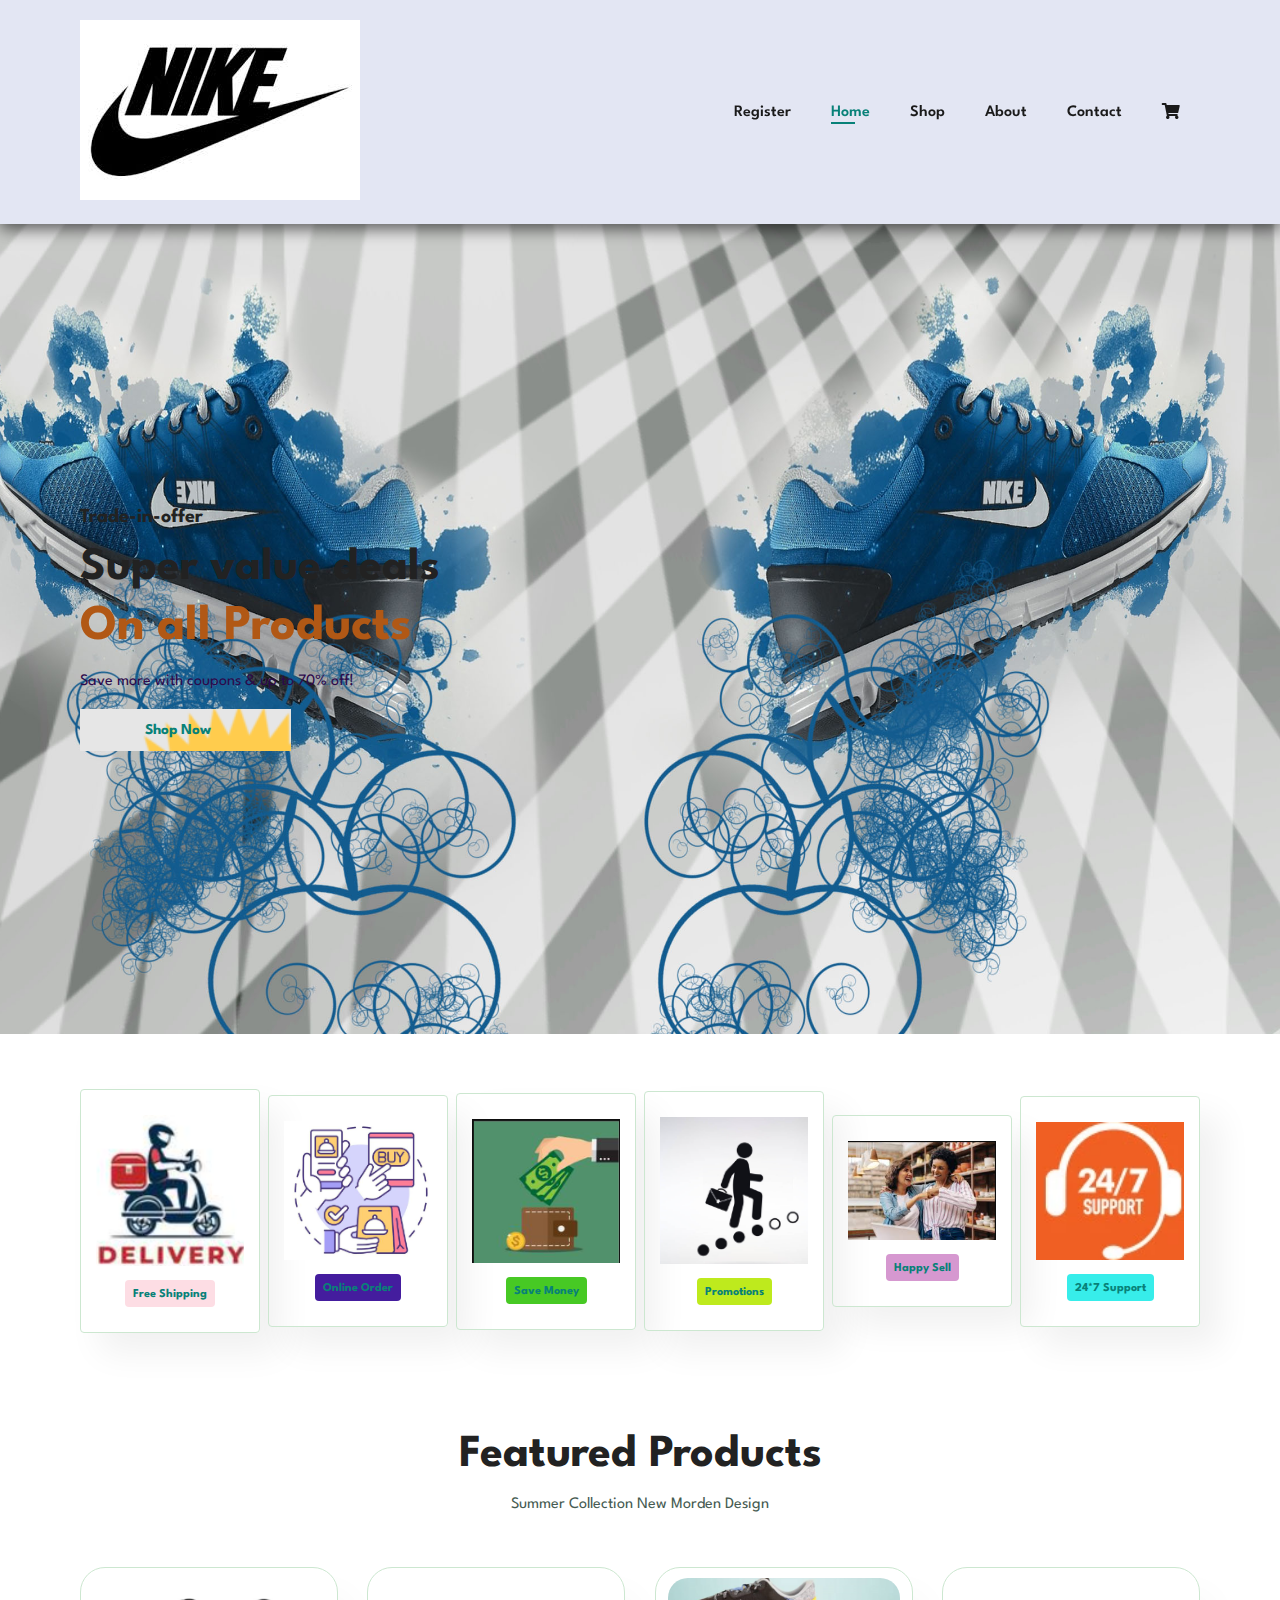
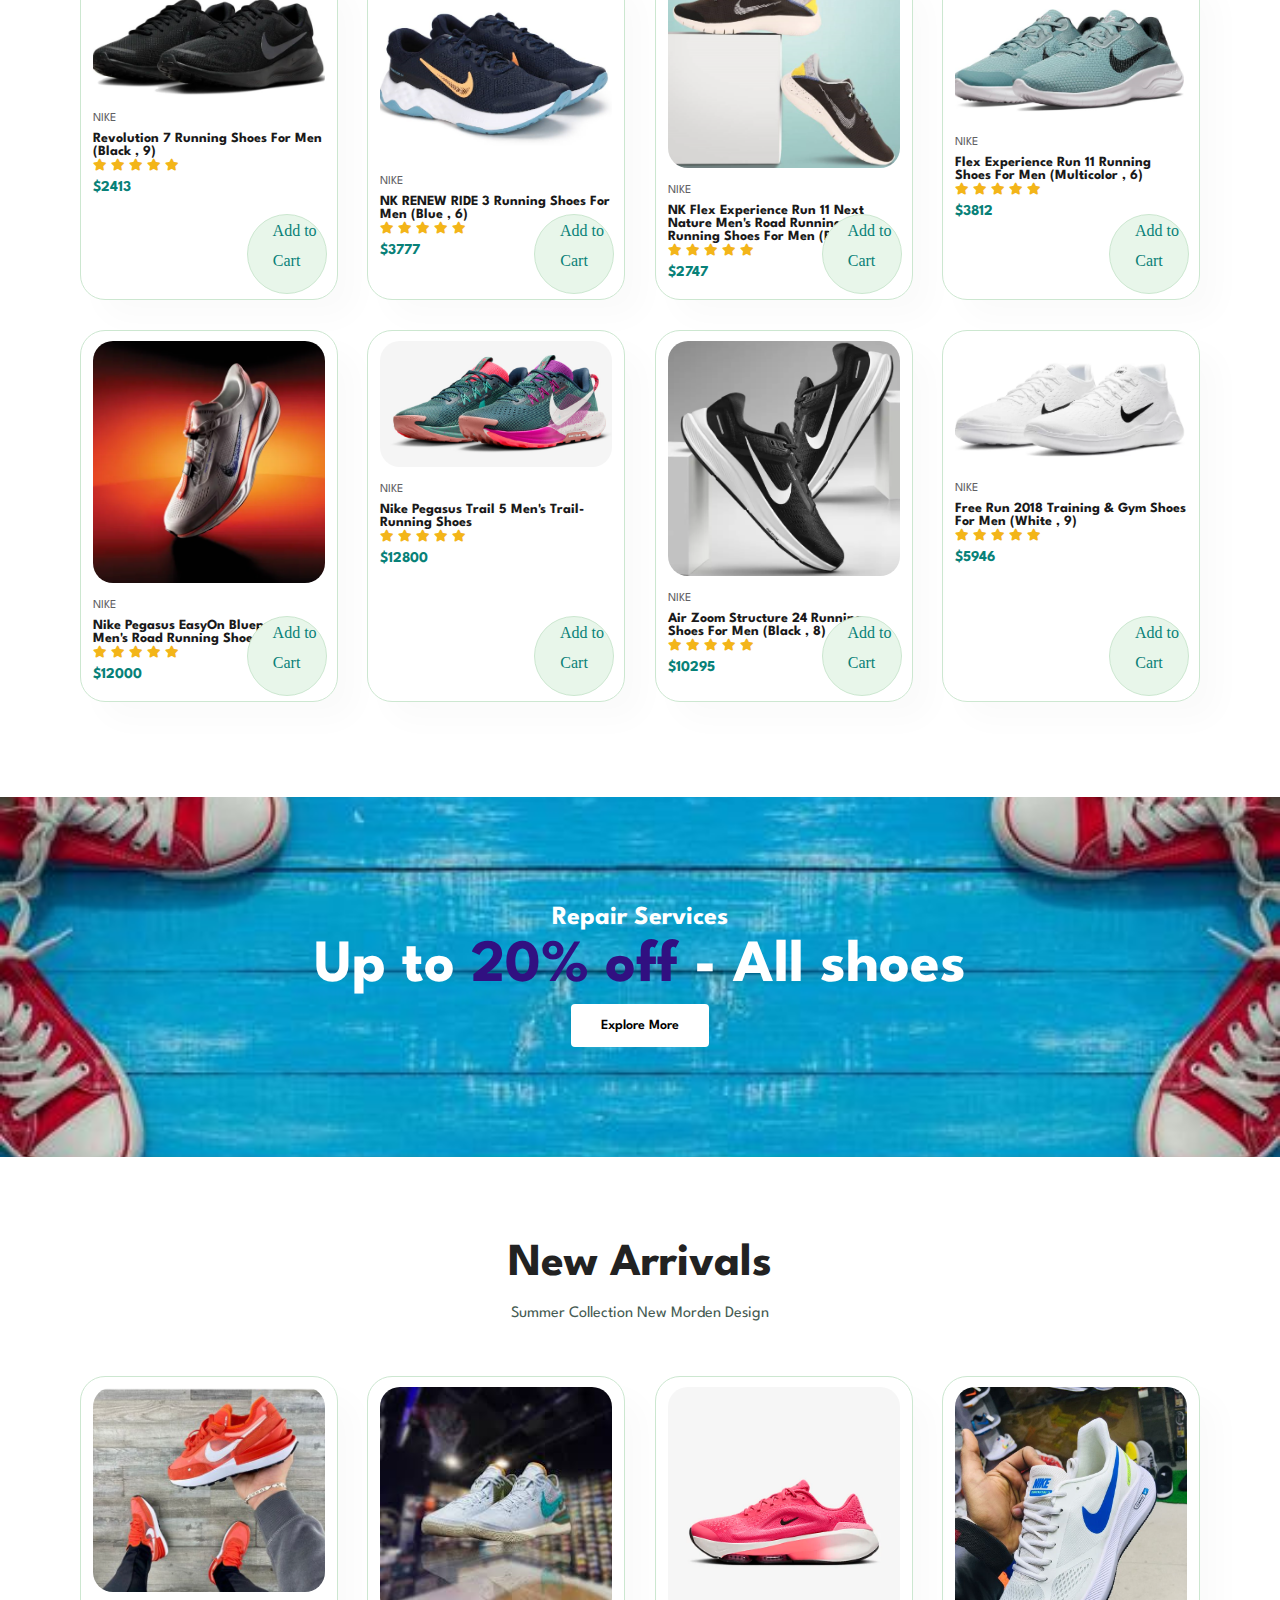
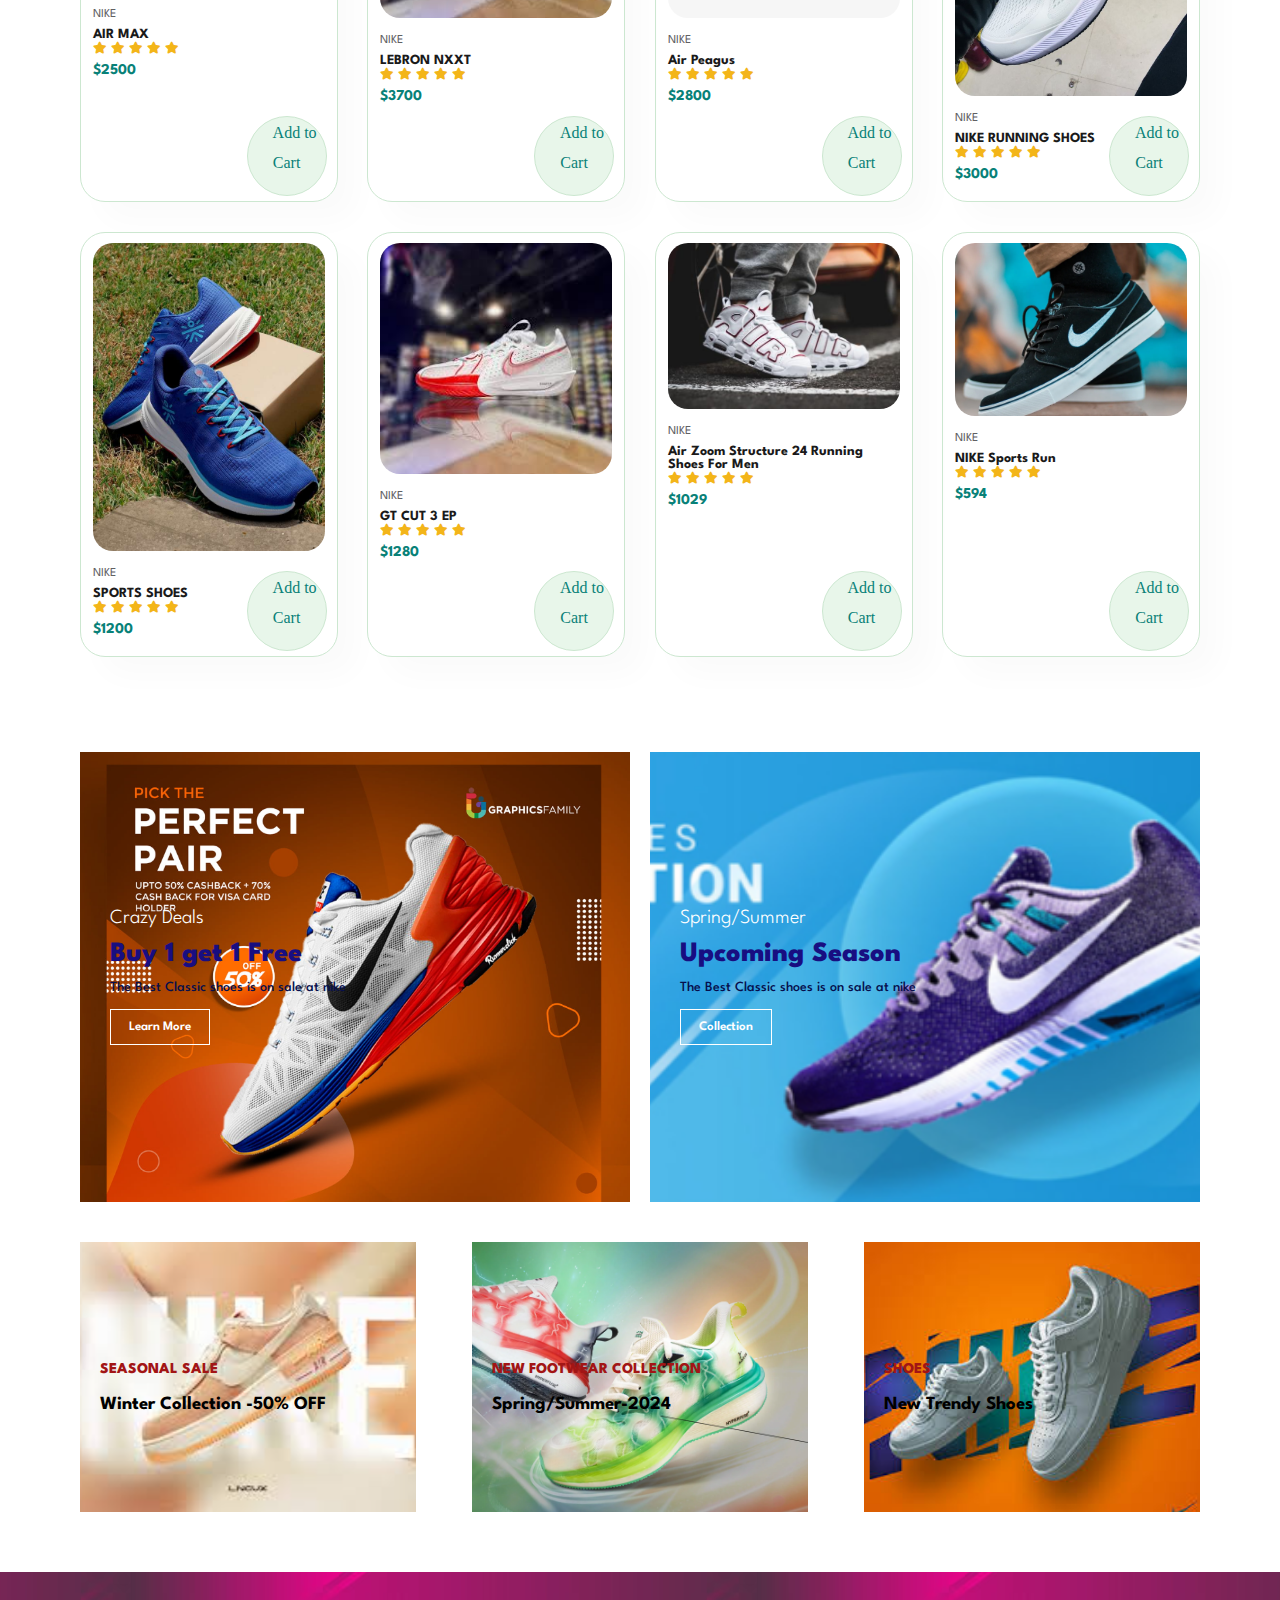
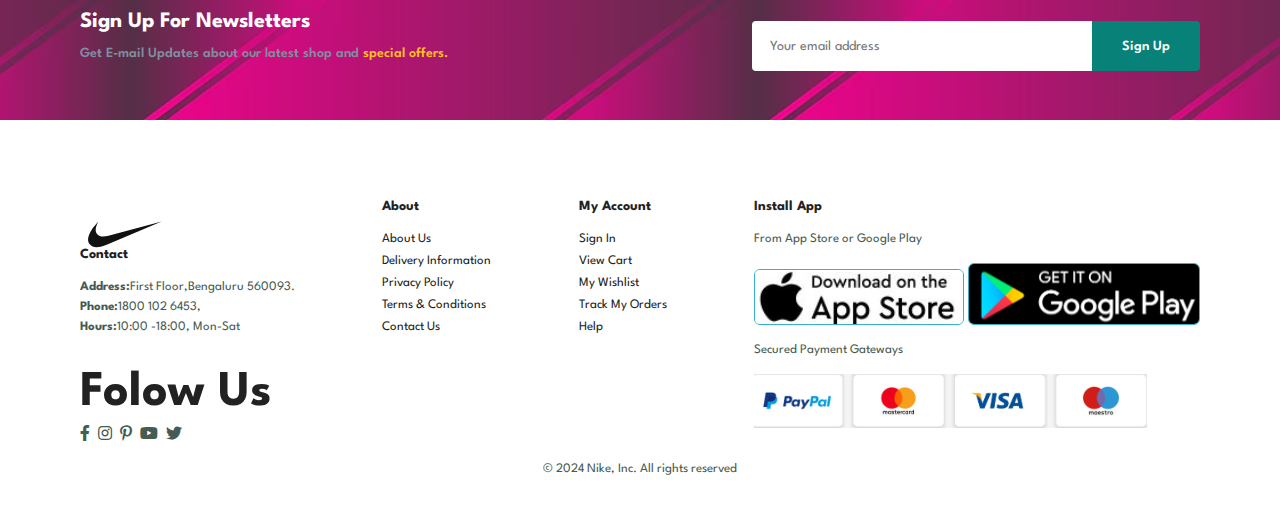
<file: index.html>
<!DOCTYPE html>
<html lang="en">
<head>
    <meta charset="UTF-8">
    <meta name="viewport" content="width=device-width, initial-scale=1.0">
    <title>Tech2etc Ecommerce</title>
    <link rel="stylesheet" href="https://use.fontawesome.com/releases/v5.15.4/css/all.css"/>
    <link rel="stylesheet" href="style.css">
</head>
<body>

    <section id="header">
        <a href="#"><img src="./img logo.jpeg" class="logo" alt="logo" ></a>

        <div>
            <ul id="navbar">
                <li><a href="register.html">Register</a></li>
                <li><a class="active" href="index.html">Home</a></li>
                <li><a href="shop.html">Shop</a></li>
                <li><a href="about.html">About</a></li>
                <li><a href="contact.html">Contact</a></li>
                <li id="lg-bag"><a href="cart.html"><i class="fa fa-shopping-cart"></i></a></li>
                <a href="#" id="close"><i class="fa fa-times"></i></a>
                
            </ul>
        </div>
        <div id="mobile">
          <a href="cart.html"><i class="fa fa-shopping-cart"></i></a>
          <i id="bar" class="fas fa-outdent"></i>
        </div>
    </section>

    <section id="hero">
        <h4>Trade-in-offer</h4>
        <h2>Super value deals</h2>
        <h1>On all Products</h1>
        <p>Save more with coupons & up to 70% off!</p>
        <button>Shop Now</button>
    </section>

    <section id="feature" class="section-p1">
        <div class="fe-box">
            <img src="./shipping.png" alt="">
            <h6>Free Shipping</h6>
        </div>
        <div class="fe-box">
            <img src="./online.png" alt="">
            <h6>Online Order</h6>
        </div>
        <div class="fe-box">
            <img src="./save.png" alt="">
            <h6>Save Money</h6>
        </div>
        <div class="fe-box">
            <img src="./promotion.png" alt="">
            <h6>Promotions</h6>
        </div>
        <div class="fe-box">
            <img src="./sell.png" alt="">
            <h6>Happy Sell</h6>
        </div>
        <div class="fe-box">
            <img src="./24 support.png" alt="">
            <h6>24*7 Support</h6>
        </div>
    </section>

    <section id="product1" class="section-p1">
        <h2>Featured Products</h2>
        <p>Summer Collection New Morden Design</p>
        <div class="pro-container">
            <div class="pro">
              <img src="./d1.png" alt="" > 
              <div class="des">
                <span>NIKE</span>
                <h5>Revolution 7 Running Shoes For Men  (Black , 9)</h5>
                <div class="star">
                    <i class="fas fa-star"></i>
                    <i class="fas fa-star"></i>
                    <i class="fas fa-star"></i>
                    <i class="fas fa-star"></i>
                    <i class="fas fa-star"></i>
                </div>
                <h4>$2413</h4>
              </div>
              <a href="#"><i class="fa fa-shopping-cart i">Add to Cart</i></a>
            </div>
            <div class="pro">
                <img src="./d2.png" alt="" > 
                <div class="des">
                  <span>NIKE</span>
                  <h5>NK RENEW RIDE 3 Running Shoes For Men  (Blue , 6)</h5>
                  <div class="star">
                      <i class="fas fa-star"></i>
                      <i class="fas fa-star"></i>
                      <i class="fas fa-star"></i>
                      <i class="fas fa-star"></i>
                      <i class="fas fa-star"></i>
                  </div>
                  <h4>$3777</h4>
                </div>
                <a href="#"><i class="fa fa-shopping-cart i">Add to Cart</i></a>
              </div>
              <div class="pro">
                <img src="./d3.png" alt="" > 
                <div class="des">
                  <span>NIKE</span>
                  <h5>NK Flex Experience Run 11 Next Nature Men's Road Running Shoes Running Shoes For Men  (Brown , 8)</h5>
                  <div class="star">
                      <i class="fas fa-star"></i>
                      <i class="fas fa-star"></i>
                      <i class="fas fa-star"></i>
                      <i class="fas fa-star"></i>
                      <i class="fas fa-star"></i>
                  </div>
                  <h4>$2747</h4>
                </div>
                <a href="#"><i class="fa fa-shopping-cart i">Add to Cart</i></a>
              </div>
              <div class="pro">
                <img src="./d4.png" alt="" > 
                <div class="des">
                  <span>NIKE</span>
                  <h5>Flex Experience Run 11 Running Shoes For Men  (Multicolor , 6)</h5>
                  <div class="star">
                      <i class="fas fa-star"></i>
                      <i class="fas fa-star"></i>
                      <i class="fas fa-star"></i>
                      <i class="fas fa-star"></i>
                      <i class="fas fa-star"></i>
                  </div>
                  <h4>$3812</h4>
                </div>
                <a href="#"><i class="fa fa-shopping-cart i">Add to Cart</i></a>
              </div>
              <div class="pro">
                <img src="./d5.png" alt="" > 
                <div class="des">
                  <span>NIKE</span>
                  <h5>Nike Pegasus EasyOn Blueprint
                    Men's Road Running Shoes</h5>
                  <div class="star">
                      <i class="fas fa-star"></i>
                      <i class="fas fa-star"></i>
                      <i class="fas fa-star"></i>
                      <i class="fas fa-star"></i>
                      <i class="fas fa-star"></i>
                  </div>
                  <h4>$12000</h4>
                </div>
                <a href="#"><i class="fa fa-shopping-cart i">Add to Cart</i></a>
              </div>
              <div class="pro">
                <img src="./d6.png" alt="" > 
                <div class="des">
                  <span>NIKE</span>
                  <h5>Nike Pegasus Trail 5
                    Men's Trail-Running Shoes</h5>
                  <div class="star">
                      <i class="fas fa-star"></i>
                      <i class="fas fa-star"></i>
                      <i class="fas fa-star"></i>
                      <i class="fas fa-star"></i>
                      <i class="fas fa-star"></i>
                  </div>
                  <h4>$12800</h4>
                </div>
                <a href="#"><i class="fa fa-shopping-cart i">Add to Cart</i></a>
              </div>
              <div class="pro">
                <img src="./d7.png" alt="" > 
                <div class="des">
                  <span>NIKE</span>
                  <h5>Air Zoom Structure 24 Running Shoes For Men  (Black , 8)</h5>
                  <div class="star">
                      <i class="fas fa-star"></i>
                      <i class="fas fa-star"></i>
                      <i class="fas fa-star"></i>
                      <i class="fas fa-star"></i>
                      <i class="fas fa-star"></i>
                  </div>
                  <h4>$10295</h4>
                </div>
                <a href="#"><i class="fa fa-shopping-cart i">Add to Cart</i></a>
              </div>
              <div class="pro">
                <img src="./d8.png" alt="" > 
                <div class="des">
                  <span>NIKE</span>
                  <h5>Free Run 2018 Training & Gym Shoes For Men  (White , 9)</h5>
                  <div class="star">
                      <i class="fas fa-star"></i>
                      <i class="fas fa-star"></i>
                      <i class="fas fa-star"></i>
                      <i class="fas fa-star"></i>
                      <i class="fas fa-star"></i>
                  </div>
                  <h4>$5946</h4>
                </div>
                <a href="#"><i class="fa fa-shopping-cart i">Add to Cart</i></a>
              </div>
        </div>
    </section>

    <section id="banner" class="section-m1">
        <h4>Repair Services</h4>
        <h2>Up to <span>20% off</span> - All shoes</h2>
        <button class="normal">Explore More</button>
    </section>

    <section id="product1" class="section-p1">
      <h2>New Arrivals</h2>
      <p>Summer Collection New Morden Design</p>
      <div class="pro-container">
          <div class="pro">
            <img src="./f1.png" alt="" > 
            <div class="des">
              <span>NIKE</span>
              <h5>AIR MAX</h5>
              <div class="star">
                  <i class="fas fa-star"></i>
                  <i class="fas fa-star"></i>
                  <i class="fas fa-star"></i>
                  <i class="fas fa-star"></i>
                  <i class="fas fa-star"></i>
              </div>
              <h4>$2500</h4>
            </div>
            <a href="#"><i class="fa fa-shopping-cart i">Add to Cart</i></a>
          </div>
          <div class="pro">
              <img src="./f2.jpeg" alt="" > 
              <div class="des">
                <span>NIKE</span>
                <h5>LEBRON NXXT</h5>
                <div class="star">
                    <i class="fas fa-star"></i>
                    <i class="fas fa-star"></i>
                    <i class="fas fa-star"></i>
                    <i class="fas fa-star"></i>
                    <i class="fas fa-star"></i>
                </div>
                <h4>$3700</h4>
              </div>
              <a href="#"><i class="fa fa-shopping-cart i">Add to Cart</i></a>
            </div>
            <div class="pro">
              <img src="./f3.png" alt="" > 
              <div class="des">
                <span>NIKE</span>
                <h5>Air Peagus</h5>
                <div class="star">
                    <i class="fas fa-star"></i>
                    <i class="fas fa-star"></i>
                    <i class="fas fa-star"></i>
                    <i class="fas fa-star"></i>
                    <i class="fas fa-star"></i>
                </div>
                <h4>$2800</h4>
              </div>
              <a href="#"><i class="fa fa-shopping-cart i">Add to Cart</i></a>
            </div>
            <div class="pro">
              <img src="./f4.jpg" alt="" > 
              <div class="des">
                <span>NIKE</span>
                <h5>NIKE RUNNING SHOES</h5>
                <div class="star">
                    <i class="fas fa-star"></i>
                    <i class="fas fa-star"></i>
                    <i class="fas fa-star"></i>
                    <i class="fas fa-star"></i>
                    <i class="fas fa-star"></i>
                </div>
                <h4>$3000</h4>
              </div>
              <a href="#"><i class="fa fa-shopping-cart i">Add to Cart</i></a>
            </div>
            <div class="pro">
              <img src="./f5.jpg" alt="" > 
              <div class="des">
                <span>NIKE</span>
                <h5>SPORTS SHOES</h5>
                <div class="star">
                    <i class="fas fa-star"></i>
                    <i class="fas fa-star"></i>
                    <i class="fas fa-star"></i>
                    <i class="fas fa-star"></i>
                    <i class="fas fa-star"></i>
                </div>
                <h4>$1200</h4>
              </div>
              <a href="#"><i class="fa fa-shopping-cart i">Add to Cart</i></a>
            </div>
            <div class="pro">
              <img src="./f6.jpeg" alt="" > 
              <div class="des">
                <span>NIKE</span>
                <h5>GT CUT 3 EP</h5>
                <div class="star">
                    <i class="fas fa-star"></i>
                    <i class="fas fa-star"></i>
                    <i class="fas fa-star"></i>
                    <i class="fas fa-star"></i>
                    <i class="fas fa-star"></i>
                </div>
                <h4>$1280</h4>
              </div>
              <a href="#"><i class="fa fa-shopping-cart i">Add to Cart</i></a>
            </div>
            <div class="pro">
              <img src="./f7.jpg" alt="" > 
              <div class="des">
                <span>NIKE</span>
                <h5>Air Zoom Structure 24 Running Shoes For Men </h5>
                <div class="star">
                    <i class="fas fa-star"></i>
                    <i class="fas fa-star"></i>
                    <i class="fas fa-star"></i>
                    <i class="fas fa-star"></i>
                    <i class="fas fa-star"></i>
                </div>
                <h4>$1029</h4>
              </div>
              <a href="#"><i class="fa fa-shopping-cart i">Add to Cart</i></a>
            </div>
            <div class="pro">
              <img src="./f8.webp" alt="" > 
              <div class="des">
                <span>NIKE</span>
                <h5>NIKE Sports Run</h5>
                <div class="star">
                    <i class="fas fa-star"></i>
                    <i class="fas fa-star"></i>
                    <i class="fas fa-star"></i>
                    <i class="fas fa-star"></i>
                    <i class="fas fa-star"></i>
                </div>
                <h4>$594</h4>
              </div>
              <a href="#"><i class="fa fa-shopping-cart i">Add to Cart</i></a>
            </div>
      </div>
  </section>

  <section id="sm-banner" class="section-p1">
    <div class="banner-box">
      <h4>Crazy Deals</h4>
      <h2>Buy 1 get 1 Free</h2>
      <span>The Best Classic shoes is on sale at nike</span>
      <button class="white">Learn More</button>
    </div>
    <div class="banner-box banner-box2">
      <h4>Spring/Summer</h4>
      <h2>Upcoming Season</h2>
      <span>The Best Classic shoes is on sale at nike</span>
      <button class="white">Collection</button>
    </div>
  </section>

  <section id="banner3">
    <div class="banner-box">
      <h2>SEASONAL SALE</h2>
      <h3>Winter Collection -50% OFF</h3>
    </div>
    <div class="banner-box banner-box2">
      <h2>NEW FOOTWEAR COLLECTION</h2>
      <h3>Spring/Summer-2024</h3>
    </div>
    <div class="banner-box banner-box3">
      <h2>SHOES</h2>
      <h3>New Trendy Shoes</h3>
    </div>
  </section>

  <section id="newsletter" class="section-p1 section-m1">
    <div class="newstext">
      <h4>Sign Up For Newsletters</h4>
      <p>Get E-mail Updates about our latest shop and <span>special offers.</span></p>
    </div>
    <div class="form">
      <input type="text" placeholder="Your email address">
      <button class="normal">Sign Up</button>
    </div>
  </section>

  <footer class="section-p1">
    <div class="col">
      <img src="./nikegl.png" alt="">
      <h4>Contact</h4>
      <p><strong>Address:</strong>First Floor,Bengaluru 560093.</p>
      <p><strong>Phone:</strong>1800 102 6453, </p>
      <p><strong>Hours:</strong>10:00 -18:00, Mon-Sat</p>
      <div class="follow">
        <h1>Folow Us</h1>
        <div class="icon">
          <i class="fab fa-facebook-f"></i>
          <i class="fab fa-instagram"></i>
          <i class="fab fa-pinterest-p"></i>
          <i class="fab fa-youtube"></i>
          <i class="fab fa-twitter"></i>
        </div>
      </div>
    </div>

        <div class="col">
          <h4>About</h4>
          <a href="#">About Us</a>
          <a href="#">Delivery Information</a>
          <a href="#">Privacy Policy</a>
          <a href="#">Terms & Conditions</a>
          <a href="#">Contact Us</a>
        </div>
        <div class="col">
          <h4>My Account</h4>
          <a href="#">Sign In</a>
          <a href="#">View Cart</a>
          <a href="#">My Wishlist</a>
          <a href="#">Track My Orders</a>
          <a href="#">Help </a>
        </div>

        <div class="col install">
          <h4>Install App</h4>
          <p>From App Store or Google Play</p>
          <div class="row">
            <img class="app"src="./appstore.png" alt="">
            <img src="./playstore.png" alt="">
            
          </div>
          <p>Secured Payment Gateways </p>
          <img src="./pay.png" alt="">
        </div>

        <div class="copyright">
         <p>© 2024 Nike, Inc. All rights reserved</p>
        </div>



  </footer>


    <script src="script.js"></script>
</body>
</html>
</file>
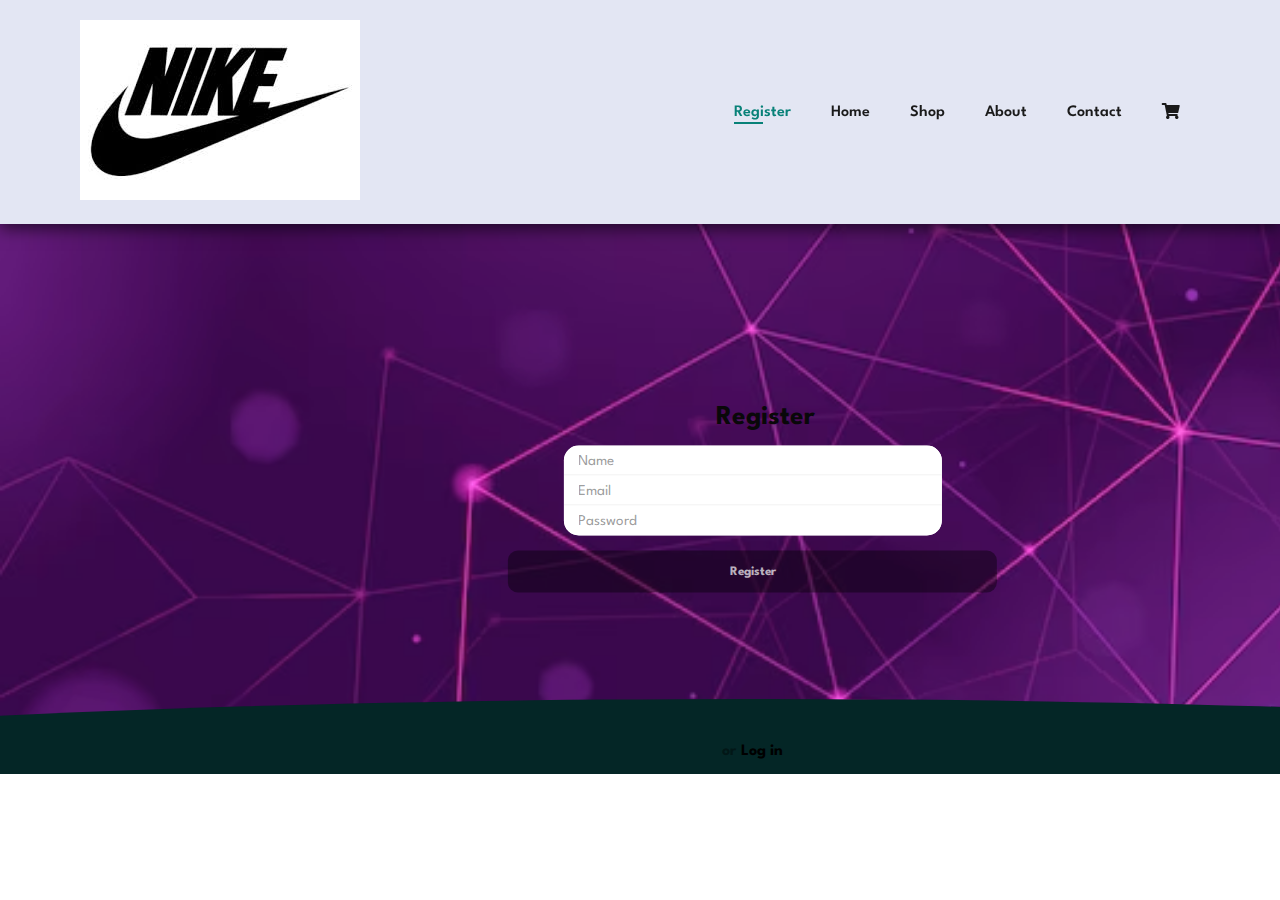
<file: register.html>
<!DOCTYPE html>
<html lang="en">
<head>
    <meta charset="UTF-8">
    <meta name="viewport" content="width=device-width, initial-scale=1.0">
    <title>Tech2etc Ecommerce</title>
    <link rel="stylesheet" href="https://use.fontawesome.com/releases/v5.15.4/css/all.css"/>
    <link rel="stylesheet" href="style.css">
</head>
<body>

    <section id="header">
        <a href="#"><img src="./img logo.jpeg" class="logo" alt="logo" ></a>

        <div>
            <ul id="navbar">
                <li><a class="active" href="register.html">Register</a></li>
                <li><a href="index.html">Home</a></li>
                <li><a href="shop.html">Shop</a></li>
                <li><a href="about.html">About</a></li>
                <li><a href="contact.html">Contact</a></li>
                <li id="lg-bag"><a href="cart.html"><i class="fa fa-shopping-cart"></i></a></li>
                <a href="#" id="close"><i
                     class="fa fa-times"></i></a>
                        
            </ul>
        </div>
        <div id="mobile">
          <a href="cart.html"><i class="fa fa-shopping-cart"></i></a>
          <i id="bar" class="fas fa-outdent"></i>
        </div>

    </section>

    <section>
        <div class="form-structor">
            <div class="signup">
                <h2 class="form-title" id="signup"><span>or</span>Register</h2>
                <div class="form-holder">
                    <input type="text" class="input" placeholder="Name" />
                    <input type="email" class="input" placeholder="Email" />
                    <input type="password" class="input" placeholder="Password" />
                </div>
                <button class="submit-btn">Register</button>
            </div>
            <div class="login slide-up">
                <div class="center">
                    <h2 class="form-title" id="login"><span>or</span>Log in</h2>
                    <div class="form-holder">
                        <input type="email" id="email" class="input" placeholder="Email" />
                        <input type="password" id="password" class="input" placeholder="Password" />
                    </div>
                    <button class="submit-btn">Log in</button>
                </div>
            </div>
        </div>
    </section>

    <script src="script.js"></script>
</body>
</file>
<file: style.css>
@import url('http://fonts.googleapis.com/css?family=Spartan:wght@100;200;300;400;500;600;700;800;900&display=swap');
* {
    margin:0;
    padding: 0;
    box-sizing: border-box;
    font-family: 'Spartan',sans-serif;
}

h1{
    font-size: 50px;
    line-height:64px;
    color: #222;
}
h2{
    font-size: 46px;
    line-height:54px;
    color: #222;
}
h4{
    font-size: 20px;
    color: #222;
}
h6{
    font-size: 12px;
    font-weight: 700;
}
p{
    font-size: 16px;
    margin:15px 0 20px 0;
    color: #465b52;
}

.section-p1{
    padding: 40px 80px;
}

.section-m1{
    margin: 40px 0;
}

button.normal{
    font-size: 14px;
    font-weight: 600;
    padding: 15px 30px;
    color: black;
    background-color: white;
    border-radius: 4px;
    cursor: pointer;
    border: none;
    outline: none;
    transition: 0.2s;
}

button.white{
    font-size: 13px;
    font-weight: 600;
    padding: 11px 18px;
    color: white;
    background-color: transparent;
    cursor: pointer;
    border: 1px solid white;
    outline: none;
    transition: 0.2s;
}


body{
    width:100%;
}



/* Header Start */
#header{
    display: flex;
    align-items: center;
    justify-content: space-between;
    padding: 20px 80px;
    background: rgb(227, 230, 243);
    box-shadow: 0 5px 15px rgba(0, 0, 0, 0.6);
    z-index: 999;
    position: sticky;
    top: 0;
    left: 0;
}

#navbar {
    display: flex;
    align-items: center;
    justify-content: center;
}

#navbar li{
    list-style: none;
    padding: 0 20px;
    position: relative;
}

#navbar li a{
    text-decoration: none;
    font-size: 16px;
    font-weight: 600;
    color: #1a1a1a;
    transition: 0.3s ease;
}

#navbar li a:hover,
#navbar li a.active{
    color:#088178;
}

#navbar li a.active::after,
#navbar li a:hover::after{
    content:"";
    width: 30%;
    height:2px;
    background:#088178;
    position: absolute;
    bottom: -4px;
    left: 20px; 
}
#mobile{
    display: none;
    align-items: center;
}
#close{
    display: none;
}

/*Home Page*/
#hero{
    background-image: url("./nik\ background.jpg");
    height: 90vh;
    width: 100%;
    background-size: cover;
    background-position: top 25% right 0;
    padding: 0 80px;
    display: flex;
    flex-direction: column;
    align-items: flex-start;
    justify-content: center;
}
#hero h4{
    padding-bottom: 15px;
}
#hero h1{
    color: #b15815;
}
#hero p{
    color: #2d094b;
}

#hero button{
    background-image: url("./shop\ now.png");
    background-color: transparent;
    color: #088178;
    border: 0;
    padding: 14px 80px 14px 65px;
    background-repeat: no-repeat;
    cursor: pointer;
    font-weight: 700;
    font-size: 15px;
}
#feature{
    display: flex;
    align-items: center;
    justify-content: space-between;
    flex-wrap: wrap;
}

#feature .fe-box {
    width: 180px;
    text-align: center;
    padding: 25px 15px;
    box-shadow: 20px 20px 34px rgb(0, 0, 0, 0.06);
    border: 1px solid #cce7d0;
    border-radius: 4px;
    margin: 15px 0;
}

#feature .fe-box:hover{
    box-shadow: 10px 10px 54px  rgb(79, 62, 221, 0.1);
}

#feature .fe-box img{
    width: 100%;
    margin-bottom: 10px;
}

#feature .fe-box h6{
    display: inline-block;
    padding: 9px 8px 6px 8px;
    line-height: 1;
    border-radius: 4px;
    color: #088178;
    background-color: #fddde4;
}

#feature .fe-box:nth-child(2) h6 {
    background-color: #441d9e
}
#feature .fe-box:nth-child(3) h6 {
    background-color: #47c924
}
#feature .fe-box:nth-child(4) h6 {
    background-color: #beea1d
}
#feature .fe-box:nth-child(5) h6 {
    background-color: #d698d0
}
#feature .fe-box:nth-child(6) h6 {
    background-color: #37edea
}

#product1 {
    text-align: center;
}

#product1 .pro-container{
    display: flex;
    justify-content: space-between;
    padding-top: 20px;
    flex-wrap: wrap;
}

#product1 .pro{
    width: 23%;
    min-width: 250px;
    padding: 10px 12px;
    border: 1px solid #cce7d0;
    border-radius: 25px;
    cursor: pointer;
    box-shadow: 20px 20px 30px rgb(0, 0, 0, 0.02);
    margin: 15px 0;
    transition: 0.2s ease;
    position: relative;
}

#product1 .pro:hover{
    box-shadow: 20px 20px 30px rgb(0, 0, 0, 0.06);;
}

#product1 .pro img{
    width: 100%;
    border-radius: 20px;
}

#product1 .pro .des{
    text-align: start;
    padding: 10px 0;
}

#product1 .pro .des span{
    color: #606063;
    font-size: 12px;
}

#product1 .pro .des h5{
    padding-top: 7px;
    color: #1a1a1a;
    font-size: 14px;;
}

#product1 .pro .des i{
    font-size: 12px;
    color: rgb(243, 181, 25);
}

#product1 .pro .des h4{
    padding-top: 7px;
    font-size: 15px;
    font-weight: 700;
    color: #088178;
}

#product1 .pro .i{
    width: 80px;
    height: 80px;
    border-radius: 50px;
    line-height: 30px;
    background-color: #e8f6ea;
    font-weight: 500;
    color: #088178;
    border: 1px solid #cce7d0;
    position: absolute;
    bottom: 5px;
    right: 10px;

}

#banner{
    display: flex;
    flex-direction: column;
    justify-content: center;
    align-items: center;
    text-align: center;
    background-image: url("./70back.jpg");
    width: 100%;
    height: 40vh;
    background-size: cover;
    background-position: center;
}

#banner h4{
    color: white;
    font-size: 26px;
}

#banner h2{
    color: white;
    font-size: 60px;
    padding: 10px 0;
}

#banner h2 span{
    color: #311081;
}
#banner button:hover{
    background-color: #088178;
    color: #fff;
}
#sm-banner{
    display: flex;
    justify-content:space-between;
    flex-wrap: wrap;
}

#sm-banner .banner-box{
    display: flex;
    flex-direction: column;
    justify-content: center;
    align-items: flex-start;
    background-image: url("backgroundp.png");
    min-width: 550px;
    height: 50vh;
    background-size: cover;
    background-position: center;
    padding: 30px;
}

#sm-banner .banner-box2{
    background-image: url("backgroundp1.png");
}

#sm-banner h4{
    color: white;
    font-size: 20px;
    font-weight: 300;
}

#sm-banner h2{
    color: rgb(24, 14, 129);
    font-size: 28px;
    font-weight: 800;
}
#sm-banner span{
    color: rgb(6, 15, 76);
    font-size:14px;
    font-weight: 500;
    padding-bottom: 15px;
}

#sm-banner .banner-box:hover button{
    background:#088178;
    border: 1px solid #088178;
}

#banner3{
    display: flex;
    justify-content: space-between;
    flex-wrap: wrap;
    padding: 0 80px;
}

#banner3 .banner-box{
    display: flex;
    flex-direction: column;
    justify-content: center;
    align-items: flex-start;
    background-image: url("backgroundp2.png");
    min-width: 30%;
    height: 30vh;
    background-size: cover;
    background-position: center;
    padding: 20px;
    margin-bottom: 20px;
}

#banner3 h2{
    color: rgb(162, 21, 21);
    font-weight: 800;
    font-size: 15px;
}

#banner3 .banner-box2{
    background-image: url("./box2.webp");
}
#banner3 .banner-box3{
    background-image: url("./box3.jpeg");
}

#newsletter{
    display: flex;
    justify-content: space-between;
    align-items: center;
    flex-wrap: wrap;
    background-image:url(bannermail) ;
    background-repeat:repeat;
    background-position: 20% 30%;
    background-color: #041e42;
}

#newsletter h4{
    font-size:22px;
    font-weight: 700;
    color: #fff
}
#newsletter p{
    font-size:14px;
    font-weight: 600;
    color: #818ea0;
}
#newsletter p span{
    color: #ffbd27;
}

#newsletter .form{
    display: flex;
    width: 40%;
}

#newsletter input{
    height: 3.125rem;
    padding: 0 1.2em;
    font-size: 14px;
    width: 100%;
    border: 1px solid transparent;
    border-radius: 4px;
    outline: none;
    border-top-right-radius: 0;
    border-bottom-right-radius: 0;
}

#newsletter button{
    background-color: #088178;
    color:#fff;
    white-space: nowrap;
    border-top-left-radius: 0;
    border-bottom-left-radius: 0;

}

footer{
    display: flex;
    flex-wrap: wrap;
    justify-content: space-between;
}

footer .col{
    display: flex;
    flex-direction: column;
    align-items: flex-start;
    margin-bottom: 20px;
}

footer.logo {
    margin-bottom: 30px;
}

footer h4{
    font-size: 14px;
    padding-bottom: 20px;
}
footer p{
    font-size: 13px;
    margin:0 0 8px 0;
}
footer a{
text-decoration:none;
    color: #222;
    font-size: 13px;
    margin-bottom: 10px;
}

footer .follow{
    margin-top:20px;
}

footer .follow i{
    color: #465b52;
    padding-right: 4px;
    cursor: pointer;
}

footer .install .row img{
    border:1px solid rgb(51, 178, 204);
    border-radius: 6px;
}

footer .install img{
    margin: 10px 0 15px 0;
}

footer .follow i:hover,
footer a:hover{
    color: #088178
}

footer .copyright{
    width: 100%;
    text-align: center;
    color:black;
}

/*Shop Page*/
#page-header{
    background-image:url(./simage/back.jpeg);
    width: 100%;
    height: 40vh;
    background-size: cover;
    display: flex;
    text-align: center;
    justify-content: center;
    flex-direction: column;
    padding: 14px;
}

#page-header h2,
#page-header p{
    color: #ffffff;
}

#pagination{
    text-align: center;
}
#pagination a{
    text-decoration: none;
    background-color: #088178;
    padding: 15px 20px;
    border-radius: 4px;
    color: #fff;
    font-weight: 600;
}

#pagination a i{
    font-size:16px;
    font-weight: 600;
}

/* Single Product */

#prodetails{
    display: flex;
    margin-top:20px;
}

#prodetails .single-pro-image{
    width: 40%;
    margin-right: 50px;
}
.small-img-group{
    display: flex;
    justify-content: space-between;
}
.small-img-col{
    flex-basis: 24%;
    cursor: pointer;
}
#prodetails .single-pro-details{
    width: 50%;
    padding-top: 30px;;
}
#prodetails .single-pro-details h4{
    padding: 40px 0 20px 0;
}
#prodetails .single-pro-details h4{
    font-size: 26px;
}
#prodetails .single-pro-details select{
    display: block;
    padding: 5px 10px;
    margin-bottom: 10px;
}
#prodetails .single-pro-details input{
    width: 50px;
    height: 47px;
    padding-left: 10px;
    font-size: 16px;
    margin-right: 10px;
}

#prodetails .single-pro-details input:focus{
    outline:none;
}

#prodetails .single-pro-details button{
    background: #088178;
    color: #fff;
}
#prodetails .single-pro-details span{
    line-height: 25px;
}
/*Another Product query */
#prodetails .single-pro-image{
    width:40%;
    margin-right:50px;
}

.small-img-group{
    display: flex;
    justify-content: space-between;
}
/*About Page*/
#page-header.about-header{
    background-image:url(./simage/back.jpeg);
}

#about-head{
    display: flex;
    align-items: center;
}
#about-head img{
    width: 50%;
    height: auto;

}
#about-head div{
    padding-left: 40px;
}

#about-app{
    text-align: center;
}
#about-app .video{
    width:70%;
    height: 100%;
    margin: 30px auto 0 auto;
}
#about-app .video video{
    width: 100%;
    height: 100%;
    border-radius: 20ox;
}

/*Contact Page*/
#contact-details{
    display: flex;
    align-items: center;
    justify-content: space-between;
}

#contact-details .details{
    width: 40%;
}

#contact-details .details span,
#form-deatils form span{
    font-size: 12px;
}

#contact-details .details h2,
#form-deatils form h2{
    font-size: 26px;
    line-height: 35px;
    padding: 20px 0;
}

#contact-details .details h3{
    font-size: 16px;
    padding-bottom: 15px;
}

#contact-details .details li{
   list-style: none;
   display: flex;
   padding: 10px 0;
}

#contact-details .details li i{
    font-size: 14px;
    padding-right: 22px;
 }
 #contact-details .details li p{
    margin: 0;
    font-size: 14px;
 }

 #contact-details .map{
    width: 55%;
    height: 400px;
 }

 #contact-details .map iframe{
    width: 100%;
    height: 100%;
 }

 #form-deatils form{
    width: 65%;
    display: flex;
    flex-direction: column;
    align-items: flex-start;
 }

 #form-deatils{
    display: flex;
    justify-content: space-between;
    margin: 30px;
    padding: 80px;
    border: 1px solid #e1e1e1;

 }
 #form-deatils form input,
 #form-deatils form textarea{
    width: 100%;
    padding: 12px 15px;
    outline: none;
    margin-bottom:20px;
    border: 1px solid #e1e1e1;
 }
 #form-deatils form button{
    background-color: #088178;
    color: #fff;
 }

 #form-deatils .people div{
    padding-bottom: 25px;
    display: flex;
    align-items: flex-start;
 }

 #form-deatils .people div img{
    width: 65px;
    height: 65px;
    object-fit: cover;
    margin-right: 15px;
 }

 #form-deatils .people div p{
    margin: 0;
    font-size: 13px;
    line-height: 25px;
 }

 #form-deatils .people div p span{
    display: block;
    font-size: 16px;
    font-weight: 600;
    color:#000;
 }
 /*Login Page*/
.form-structor {
	background-color: hsl(317, 93%, 56%);
	border-radius:15;
	height: 550px;
	width: 1505px;
	position: relative;
	overflow: hidden;
	
	&::after {
		content: '';
		opacity: .8;
		position: absolute;
		top: 0;right:0;bottom:0;left:0;
		background-repeat: no-repeat;
		background-position: left bottom;
		background-size: 1505px;
		background-image: url(./logback.avif);
	}

}
	
.signup {
    position: absolute;
    top: 50%;
    left: 50%;
    -webkit-transform: translate(-50%, -50%);
    width: 65%;
    z-index: 5;
    -webkit-transition: all .3s ease;
    
    
    &.slide-up {
        top: 5%;
        -webkit-transform: translate(-50%, 0%);
        -webkit-transition: all .3s ease;
    }
    
    &.slide-up .form-holder,
    &.slide-up .submit-btn {
        opacity: 0;
        visibility: hidden;
    }
    &.slide-up .form-title {
        font-size: 1em;
        cursor: pointer;
    }
    
    &.slide-up .form-title span {
        margin-right: 5px;
        opacity: 1;
        visibility: visible;
        -webkit-transition: all .3s ease;
    }
    
    .form-title {
        color: #090809;
        font-size: 1.7em;
        text-align: center;
        span {
            color: rgba(0,0,0,0.4);
            opacity: 0;
            visibility: hidden;
            -webkit-transition: all .3s ease;
        }
    }
    
    .form-holder {
        border-radius: 15px;
        background-color: #fff;
        overflow: hidden;
        margin-top: 1px;
        margin-left: 300px;
        margin-right: 300px;
        opacity: 1;
        visibility: visible;
        -webkit-transition: all .3s ease;
        
        .input {
            border: 0;
            outline: none;
            box-shadow: none;
            display: block;
            height: 30px;
            line-height: 30px;
            padding: 8px 15px;
            border-bottom: 1px solid #eee;
            width: 100%;
            font-size: 15px;

            &:last-child {
                border-bottom: 0;
            }
            &::-webkit-input-placeholder {
                color: rgba(0,0,0,0.4);
            }
        }
    }
.submit-btn {
        background-color: rgba(0,0,0,0.4);
        color: rgba(256,256,256,0.7);
        border:0;
        border-radius: 10px;
        display: block;
        margin:15px auto;
        padding: 15px 45px;
        width: 50%;
        font-size: 13px;
        font-weight: bold;
        cursor: pointer;
        opacity: 1;
        visibility: visible;
        -webkit-transition: all .3s ease;
        
        &:hover {
            transition: all .3s ease;
            background-color: rgba(0,0,0,0.8);
        }
    }
}

.login {
    position: absolute;
    top: 20%;
    left: 0;
    right: 0;
    bottom: 0;
    background-color: hsl(183, 57%, 57%);
    z-index: 5;
    -webkit-transition: all .3s ease;
    
    &::before {
        content: '';
        position: absolute;
        left: 50%;
        top: -20px;
        -webkit-transform: translate(-50%, 0);
        background-color: #042626;
        width: 200%;
        height: 250px;
        border-radius: 50%;
        z-index: 4;
        -webkit-transition: all .3s ease;
    }
.center {
        position: absolute;
        top: calc(50% - 10%);
        left: 50%;
        -webkit-transform: translate(-50%, -50%);
        width: 65%;
        z-index: 5;
        -webkit-transition: all .3s ease;
        
        .form-title {
            color: #000;
            font-size: 1.7em;
            text-align: center;

            span {
                color: rgba(0,0,0,0.4);
                opacity: 0;
            visibility: hidden;
              -webkit-transition: all .3s ease;
            }
        }

        .form-holder {
            border-radius: 15px;
            background-color: #f6f5f5;
            border: 1px solid #eee;
            overflow: hidden;
            margin-top: 1px;
            margin-left: 300px;
        margin-right: 300px;
            opacity: 1;
            visibility: visible;
            -webkit-transition: all .3s ease;

            .input {
                border: 0;
                outline: none;
                box-shadow: none;
                display: block;
                height: 30px;
                line-height: 30px;
                padding: 8px 15px;
                border-bottom: 1px solid #eee;
                width: 100%;
                font-size: 12px;

                &:last-child {
                    border-bottom: 0;
                }
                &::-webkit-input-placeholder {
                    color: rgba(0,0,0,0.4);
                }
            }
        }

        .submit-btn {
            background-color: #6B92A4;
            color: rgba(256,256,256,0.7);
            border:0;
            border-radius: 15px;
            display: block;
            margin: 15px auto; 
            padding: 15px 45px;
            width: 50%;
            font-size: 13px;
            font-weight: bold;
            cursor: pointer;
            opacity: 1;
            visibility: visible;
		    -webkit-transition: all .3s ease;

				&:hover {
					transition: all .3s ease;
					background-color: rgba(0,0,0,0.8);
				}
			}
		}
		
		&.slide-up {
			top: 90%;
			-webkit-transition: all .3s ease;
		}
		
		&.slide-up .center {
			top: 10%;
			-webkit-transform: translate(-50%, 0%);
			-webkit-transition: all .3s ease;
		}
		
		&.slide-up .form-holder,
		&.slide-up .submit-btn {
			opacity: 0;
			visibility: hidden;
			-webkit-transition: all .3s ease;
		}
&.slide-up .form-title {
			font-size: 1em;
			margin: 0;
			padding: 0;
			cursor: pointer;
			-webkit-transition: all .3s ease;
		}
		
		&.slide-up .form-title span {
			margin-right: 5px;
			opacity: 1;
			visibility: visible;
			-webkit-transition: all .3s ease;
		}
	}

 /* Cart Page*/
 #cart{
    overflow: auto;
 }
 #cart table{
    width: 100%;
    border-collapse: collapse;
    table-layout: fixed;
    white-space: nowrap;
 }
 #cart table img{
    width: 70px;
 }
 #cart table td:nth-child(1){
    width: 100px;
    text-align: center;
 }
 #cart table td:nth-child(2){
    width: 150px;
    text-align: center;
 }
 #cart table td:nth-child(3){
    width: 250px;
    text-align: center;
 }
 #cart table td:nth-child(4),
 #cart table td:nth-child(5),
 #cart table td:nth-child(6){
    width: 150px;
    text-align: center;
 }

 #cart table td:nth-child(5) input{
    width: 70px;
    padding: 10px 5px 10px 15px;
 }

 #cart table thead{
    border: 1px solid #e1e1e1;
    border-left: none;
    border-right: none;
 }

 #cart table thead td{
    font-weight:700;
    text-transform: uppercase;
    font-size: 13px;
    padding: 18px 0;
 }

 #cart table tbody tr td{
    padding-top :15px;
 }

 #cart table tbody td{
    font-size: 13px;
 }

 #cart-add{
    display: flex;
    flex-wrap: wrap;
    justify-content: space-between;
 }

 #coupon{
    width: 50%;
    margin-bottom: 30px;
 }

 #coupon h3,
 #subtotal h3{
    padding-bottom: 15px;
 }
 #coupon input{
    padding: 10px 20px;
    outline:none;
    width: 60%;
    margin-right: 10px;
    border: 1px solid #e2e9e1;
}

#coupon button,
#subtotal button{
    background-color: #088178;
    color: #fff;
    padding: 12px 20px;
}
 
#subtotal{
    width: 50%;
    margin-bottom: 30px;
    border: 1px solid #e1e1e1;
    padding: 30px;
}
#subtotal table{
    border-collapse: collapse;
    width: 100%;
    margin-bottom:20px;
}

#subtotal table td{
    width: 50%;
    border: 1px solid #e1e1e1;
    padding: 10px;
    font-size: 13px;
}



/* Start Media Query */

@media (max-width:799px) {
    .section-p1{
        padding: 40px 40px;
    }
  #navbar {
    display: flex;
    flex-direction: column;
    align-items: center;
    justify-content: flex-start;
    position: fixed;
    top: 0;
    right: -300px;
    height: 100vh;
    width: 300px;
    background-color: #E3E6F3;
    box-shadow: 0 40px 60px rgba(0, 0, 0, 0.1);
    padding: 80px 0 0 10px;
    transition:0.3s;
  }   

  #navbar.active{
    right: 0px;
  }
  #navbar li{
    margin-bottom: 25px;
  }
  #mobile{
    display: flex;
    align-items: center;
  }
  #mobile i{
    color: black;
    font-size: 24px;
    padding-left: 20px;
  }
    
 #close{
    display: initial;
    position: absolute;
    top: 30px;
    left: 30px;
    color: #1a1a1a;
    font-size: 24px;
 }

 #lg-bag{
    display: none;
 }
 #hero{
    height: 90vh;
    padding: 0 80px;
    background-position:  top 40% right 40%;
 }
 #feature {
    justify-content: center;
 }
 #feature .fe-box {
    margin: 15px 15px;
}
#product1 .pro-container {
    justify-content: center;
}
#product1 .pro {
    margin: 15px;
}
#banner {
    height: 20vh;
}
#sm-banner .banner-box {
    min-width: 100%;
    height: 30vh;
}
#banner3 {
    padding: 0 40px;
}
#banner3 .banner-box {
    width: 28%;
}
#newsletter .form {
    width: 70%;
}
/*Contact Page*/
#form-deatils{
    padding: 40px;
}
#form-deatils form{
    width: 50%;
}
}

@media (max-width:477px){
    .section-p1{
        padding: 20px;
    }
    #header{
        padding: 10px 30px;
    }
    h2{
        font-size: 32px;
    }
    h1{
        font-size:38px;
    }
    #hero{
        padding: 0 20px;
        background-position: 55%;
    }
    #feature{
        justify-content: space-between;
    }
    #feature .fe-box{
        width: 155px;
        margin:0 0 15px 0;
    }
    #product1 .pro{
        width: 100%;
    }
    #banner{
        height:40vh;
    }
    #sm-banner .banner-box{
        height:40vh;
    }
    #sm-banner .banner-box2{
        margin-top: 20px;
    }
    #banner3 {
        padding: 0 20px;
    }
    #banner3 .banner-box{
        width: 100%;
    }
    #newsletter .form{
        width: 100%;
    }
    #newsletter{
        padding: 40px 20px;
    }
    footer .copyright{
        text-align:start;
    }
    /*Single Product */
    #prodetails{
        display: flex;
        flex-direction: column;
    }
    #prodetails .single-pro-image{
        width: 100%;
        margin-right: 0px;
    }

    #prodetails .single-pro-details{
        width: 100%;
    }

    /*About Page*/

    #about-head{
        flex-direction: column;
    }
    #about-head img{
        width: 100%;
        margin-bottom: 20px;
    }
    #about-head div{
        padding-left: 0px;
    }
    #about-app .video{
        width: 100%;
    }

    /*Contact Page*/
    #contact-details{
        flex-direction: column;
    }
    #contact-details .details{
        width: 100%;
        margin-bottom: 30px;
    }
    #contact-details .map{
        width: 100%;
    }
    #form-deatils{
        margin: 10px;
        padding: 30px 10px;
        flex-wrap: wrap;
    }
    #form-deatils form{
        width: 100%;
        margin-bottom: 30px;
    }
    /* Cart page*/
    #cart-add{
        flex-direction: column;
    }
    #coupon {
        width: 100%;
    }
    #subtotal{
        width: 100%;
        padding: 20px;
    }
}
</file>
